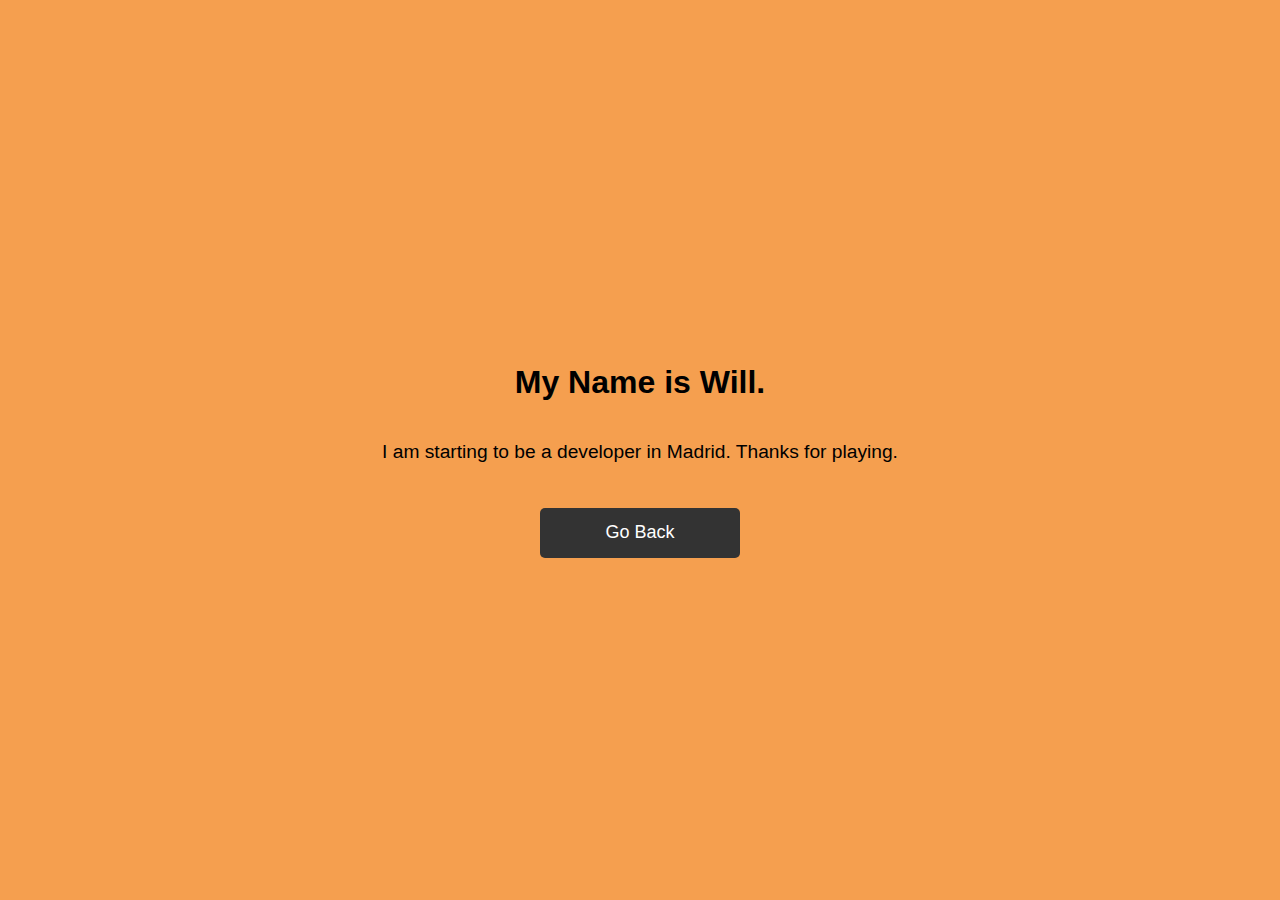
<file: about.html>
<!DOCTYPE html>
<html lang="en">
<head>
    <meta charset="UTF-8">
    <meta name="viewport" content="width=device-width, initial-scale=1.0">
      <link rel="stylesheet" href="./style.css" />
    <link href="https://fonts.cdnfonts.com/css/wildwest" rel="stylesheet">
    <title>About</title>
</head>
<body id ="me">
    <h1>My Name is Will.</h1>  
    <p>I am starting to be a developer in Madrid. Thanks for playing.</p>
    <button id="goback" onclick="window.location.href='index.html'">Go Back</button>
    <!-- button id="goback" href= "index.html">Go Back</button> -->
  
</body>
</html>
</file>
<file: style.css>
* {
  font-family: "WildWest", sans-serif;
  /* system-ui, -apple-system, BlinkMacSystemFont, "Segoe UI", Roboto, */
  /* Oxygen, Ubuntu, Cantarell, "Open Sans", "Helvetica Neue", sans-serif; */
}

header {
  text-align: center;
  padding: 0px;
  margin: 0px;
}

#headerimage {
  width: 100%;
  padding: 0px;
  border: 0px;
  margin: 0px;
}

#copyright {
  font-style: normal;
  color: white;
  text-decoration: none;
}

#logo {
  height: 300px;
  width: auto;
  align-items: center;
}

#gameName {
  font-size: 75px;
  text-decoration: underline;
}

.banner {
  display: flex;
  justify-content: center;
  background-color: #696255;
  color: rgba(223, 223, 223, 0.767);
  text-decoration: none;
  padding: 0px;
  border: 0px;
  width: 100%;
}

ul {
  display: flex;
  justify-content: center;
  gap: 50px;
  list-style: none;
  font-size: large;
}

.links {
  color: white;
  text-decoration: none;
  font-size: x-large;
}

html,
body {
  width: 100%;
  height: auto;
  display: flex;
  flex-direction: column;
  background-color: rgb(245, 159, 79);
  padding: 0px;
  margin: 0px;
  border: 0px;
  overflow-x: hidden;
}

#instructions {
  text-align: center;
}

p {
  font-size: larger;
}

#drawingCanvas {
  display: flex;
  justify-content: center;
  align-items: center;
  flex: 1;
}

.winbutton {
  position: fixed;
  top: 50%;
  left: 50%;
  transform: translate(-50%, -30%);
  width: 600px;
  height: 650px;
  display: none;
  border-radius: 10px;
  z-index: 1;
}

.popupbkgrnd {
  position: absolute;
  top: 0;
  left: 0;
  width: 600px;
  height: auto;
  opacity: 0.75;
  z-index: -1;
}

.winnercontent {
  position: relative;
  display: flex;
  flex-direction: column;
  align-items: center;
  justify-content: center;
  padding-top: 25px;
  height: 100%;
  text-align: center;
  margin-top: -20px;
  color: white;
  gap: 10px;
  padding-left: 10px;
  font-weight: bold;
  font-size: x-large;
}

button {
  padding: 5px 15px;
  margin-top: 25px;
  width: 200px;
  height: 50px;
  border: none;
  border-radius: 5px;
  cursor: pointer;
  background-color: #333;
  color: #fff;
  font-size: large;
}

#yes,
#no {
  width: 200px;
  height: 65px;
}

.footer {
  display: flex;
  flex-direction: row;
  flex: 0;
  background-color: rgb(215, 200, 179);
  color: white;
  text-decoration: none;
  font-size: large;
  width: 100%;
  padding: 0px;
  margin: 0px;
}

#footerLinks {
  color: black;
  text-decoration: none;
}

#me {
  display: flex;
  align-items: center;
  justify-content: center;
  height: 100vh;
}
</file>
